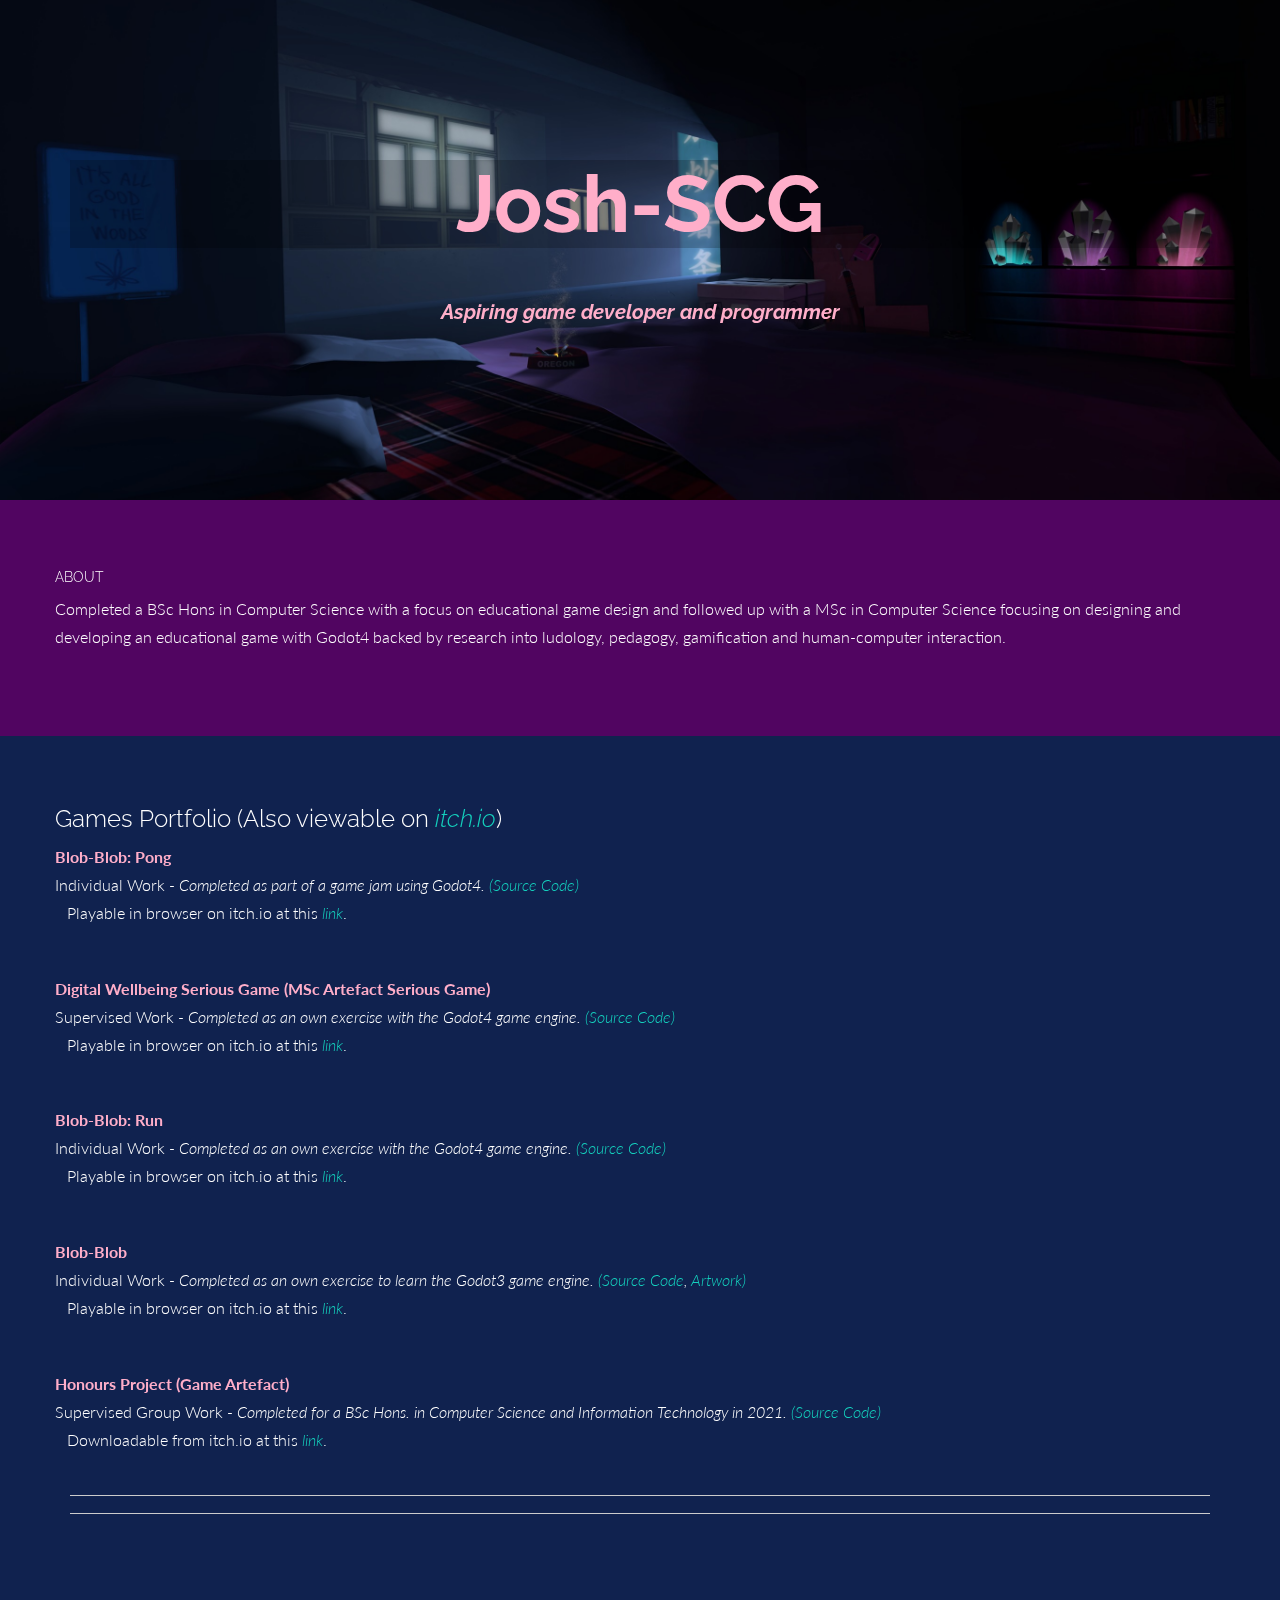
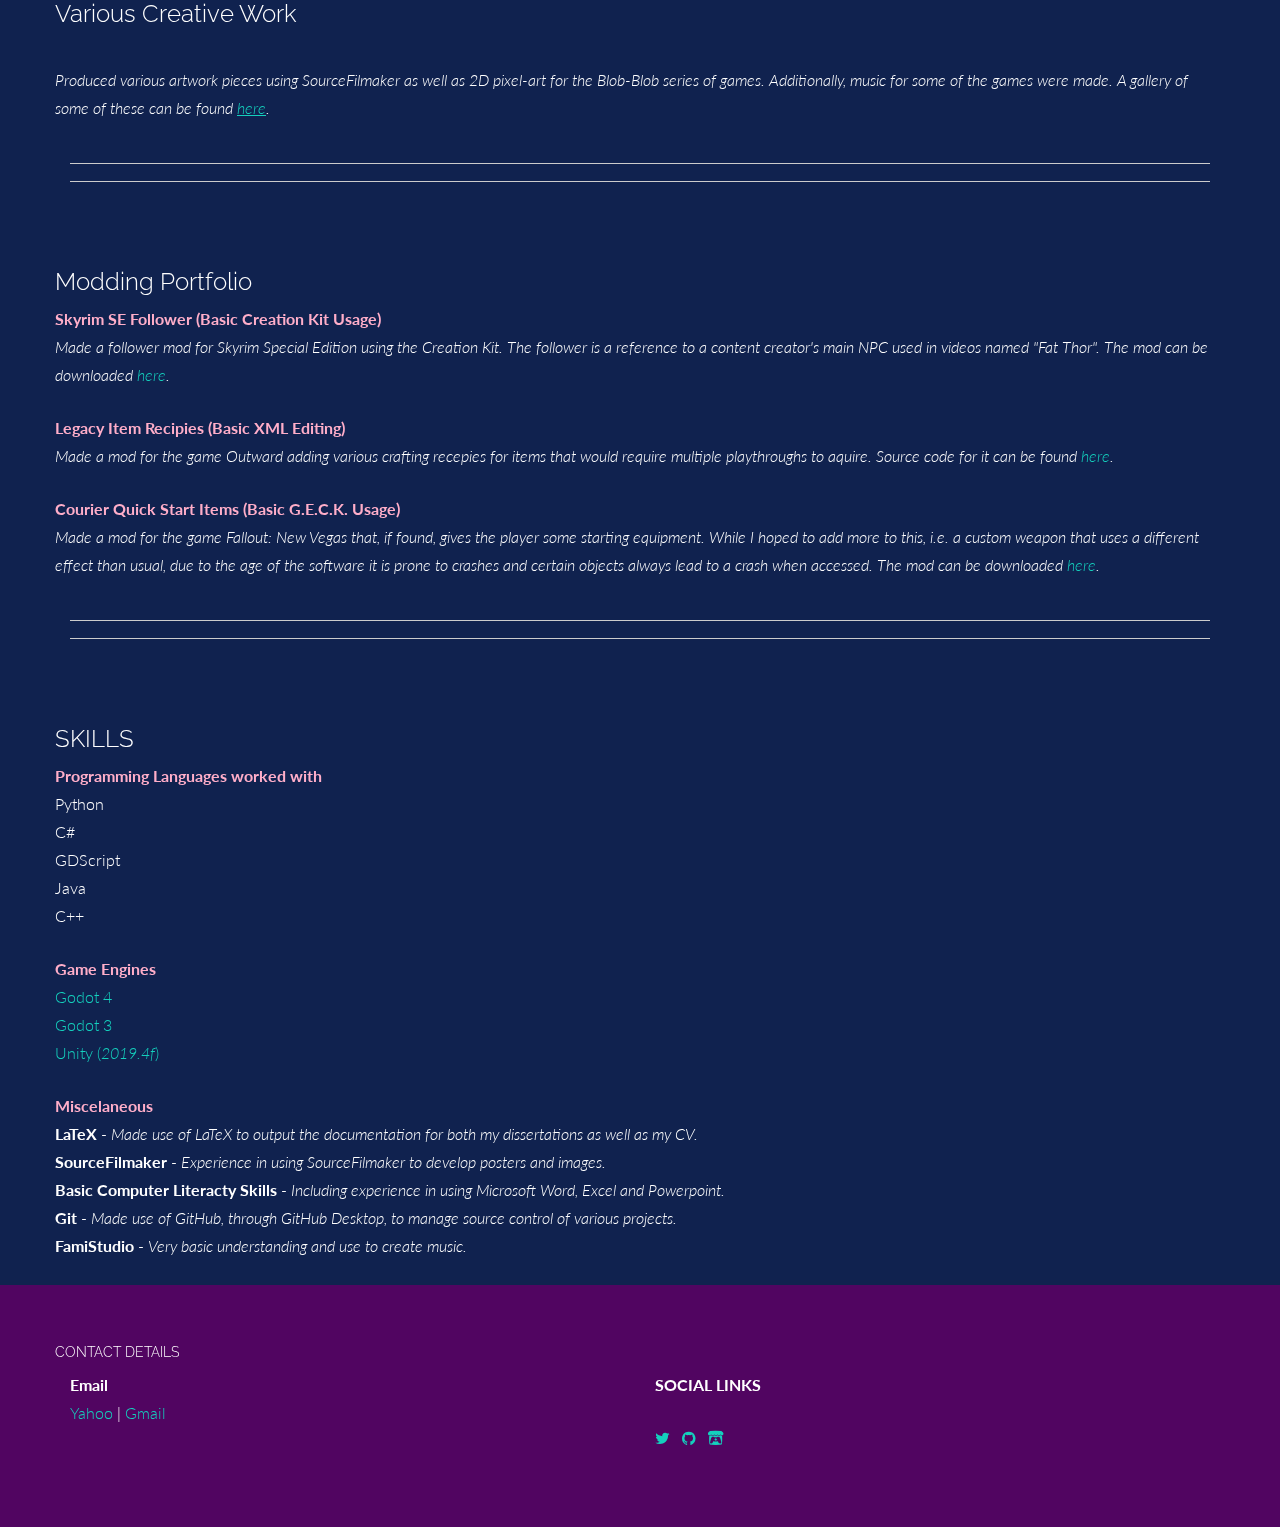
<file: index.html>
<!DOCTYPE html>
<html lang="en">
 <head>
  <title>Josh-SCG</title>
    <meta charset="utf-8">
    <meta name="viewport" content="width=device-width, initial-scale=1.0, maximum-scale=1.0, user-scalable=no"> 
    <!-- OPTIONAL: description -->
    <meta name="description" content="josh's resume site">
    <!-- OPTIONAL: author -->
    <meta name="author" content="Joshua Esterhuizen">
    <link rel="shortcut icon" href="favicon.ico">
    <link rel="apple-touch-icon" href="icon.png" />
   <title>Josh-SCG</title>
<!-- Bootstrap core CSS -->
    <link href="css/bootstrap.css" rel="stylesheet">
    <link rel="stylesheet" href="css/font-awesome.min.css">

    <!-- Link the main.css stylesheet -->
    <link href="css/main.css" rel="stylesheet">
    
    <!-- OPTIONAL: Google Fonts (don't forget to edit main.css also) -->
    <link href='//fonts.googleapis.com/css?family=Lato:300,400,700,300italic,400italic' rel='stylesheet' type='text/css'>
    <link href='//fonts.googleapis.com/css?family=Raleway:400,300,700' rel='stylesheet' type='text/css'>

    <!-- HTML5 shim and Respond.js IE8 support of HTML5 elements and media queries -->
    <!--[if lt IE 9]>
      <script src="js/html5shiv.js"></script>
      <script src="js/respond.min.js"></script>
    <![endif]-->
    <link rel="stylesheet" href="https://cdnjs.cloudflare.com/ajax/libs/font-awesome/5.15.3/css/all.min.css" />
 </head>
 <body>



   <div class="header" id="headerwrap">
     <div class="container">
       <div class="row centered">
         <div class="col-lg-12">
           <h1><b>Josh-SCG</b></h1>
           <br>
           <h3><b><i>Aspiring game developer and programmer</i></b>
            </h3>
         </div><!--/.col-lg-12-->
       </div><!--/.row-->
     </div><!--/.container-->
   </div><!--/.#headerwrap-->
 
<section id="about" name="about"></section>
 <div class="about">
   <div class="container">
     <div class="row"> 
       <div>
         <h5>ABOUT</h5>
       </div>
       <div>
<p>Completed a BSc Hons in Computer Science with a focus on educational game design and followed up with a MSc in Computer Science focusing on designing and developing an educational game with Godot4 backed by research into ludology, pedagogy, gamification and human-computer interaction.</p>
</div>
       <!--<div class="col-lg-3">
         <p><a href="pdfs/CV.pdf"><i class="icon-file"></i> Download CV</a></p>
       </div>-->
 
     </div><!--/.row-->
   </div><!--/.container-->
 </div><!--/ #intro-->

 <section id="resume" name="resume"></section>
 <!-- Portfolio SECTION -->
 <div class="container desc">
   <div class="row">

       <div>
         <h3>Games Portfolio (Also viewable on <a href="https://josh-scg.itch.io"><i>itch.io</i></a>)</h3>
       </div>
       <div>

        <p><t>Blob-Blob: Pong</t><br/>
          Individual Work - <i>Completed as part of a game jam using Godot4. <a href="https://github.com/Josh-SCG/blob-blob-pong"><i>(Source Code)</i></a></i>
          <br/> &ensp; Playable in browser on itch.io at this <a href="https://josh-scg.itch.io/blob-blob-pong"><i>link</i></a>.   
        </p>
  
          <br/>

        <p><t>Digital Wellbeing Serious Game (MSc Artefact Serious Game)</t><br/>
          Supervised Work - <i>Completed as an own exercise with the Godot4 game engine. <a href="https://github.com/Josh-SCG/Masters_Game_Development"><i>(Source Code)</i></a></i>
          <br/> &ensp; Playable in browser on itch.io at this <a href="https://josh-scg.itch.io/digital-wellbeing-serious-game"><i>link</i></a>.   
        </p>
          <br/>

        <p><t>Blob-Blob: Run</t><br/>
          Individual Work - <i>Completed as an own exercise with the Godot4 game engine. <a href="https://github.com/Josh-SCG/Blob-Blob-Runner"><i>(Source Code)</i></a></i>
          <br/> &ensp; Playable in browser on itch.io at this <a href="https://josh-scg.itch.io/blob-blob-run"><i>link</i></a>.  
        </p>
          <br/>

        <p><t>Blob-Blob</t><br/>
        Individual Work - <i>Completed as an own exercise to learn the Godot3 game engine. <a href="https://github.com/Josh-SCG/Blob-Blob"><i>(Source Code</i></a>, <a href="https://opengameart.org/content/blob-blob-2d-platformer-assets"><i>Artwork)</i></a></i>
        <br/> &ensp; Playable in browser on itch.io at this <a href="https://josh-scg.itch.io/blob-blob"><i>link</i></a>. 
      </p>
        <br/> 

        <p><t>Honours Project (Game Artefact)</t><br/>
          Supervised Group Work - <i>Completed for a BSc Hons. in Computer Science and Information Technology in 2021. <a href="https://github.com/Josh-SCG/Spherical_Shadows"><i>(Source Code)</i></a></i>
        <br/> &ensp; Downloadable from itch.io at this <a href="https://josh-scg.itch.io/puzzle-ball-spherical-shadows"><i>link</i></a>.
        </p>

      </div>

      </div><!--/.row -->
      
      <hr><hr>
    </div><!--/.container -->

    <div class="container desc">
      <div class="row">
   
          <div>
            <h3>Various Creative Work</h3>
          </div>
          <div>
   
   
           <p>
            <br/><i>Produced various artwork pieces using SourceFilmaker as well as 2D pixel-art for the Blob-Blob series of games. 
              Additionally, music for some of the games were made. A gallery of some of these can be found <a href="gallery.html"><u><i>here</i></u></a>.</i>
           </p>
   
         </div>
   
         </div><!--/.row -->
         
         <hr><hr>
       </div><!--/.container -->


       <div class="container desc">
        <div class="row">
     
            <div>
              <h3>Modding Portfolio</h3>
            </div>
            <div>
              <p><t>Skyrim SE Follower (Basic Creation Kit Usage)</t>
                <br/><i>Made a follower mod for Skyrim Special Edition using the Creation Kit. The follower is a reference to a content creator's main NPC used in videos named "Fat Thor". The mod can be downloaded <a href="downloadables/FatThorFollower.rar"><i>here</i></a>.</i>
               </p>

             <p><t>Legacy Item Recipies (Basic XML Editing)</t>
              <br/><i>Made a mod for the game Outward adding various crafting recepies for items that would require multiple playthroughs to aquire. Source code for it can be found <a href="https://github.com/Josh-SCG/Legacy-Item-Recipes-Outward-Definitive-Edition-Mod"><i>here</i></a>.</i>
             </p>

             <p><t>Courier Quick Start Items (Basic G.E.C.K. Usage)</t>
              <br/><i>Made a mod for the game Fallout: New Vegas that, if found, gives the player some starting equipment. While I hoped to add more to this, i.e. a custom weapon that uses a different effect than usual, due to the age of the software it is prone to crashes and certain objects always lead to a crash when accessed. The mod can be downloaded <a href="downloadables/Courier-Quick-Start.zip"><i>here</i></a>.</i>
             </p>
     
           </div>
     
           </div><!--/.row -->
           
           <hr><hr>
         </div><!--/.container -->
         
    

</html>
<section id="resume" name="resume"></section>

  <!-- EDUCATION SECTION --><!--
  <div class="container desc">
    <div class="row">

        <div>
          <h5><br>EDUCATION</h5>
        </div>
  

        <div>
          <p><t>Bachelor of Science in Computer Science and Mathematics </t><sm>(2018-2020)</sm><br/>
            <br/><i>Completed a BSc in Computer Science and Mathematics in 2020. This included the following modules found <a href="modules.html">here</a>.</i>            
            <br/><imp><sm>Graduated</sm></imp>
          </p>
        
          
  

          <p><t>BSc Honours in Computer Science and Information Technology </t><sm>(2021)</sm><br/>
            <br/><i>Completed a BSc Hons. in Computer Science and Information Technology in 2021 with modules concerning Information Systems Engineering and Project Manegement, Computer Security, Artificial Intellegence and Image Processing. A research project pertaining to Entertainment Computing was also worked on with the outcomes of an unpublished academic article and the above <a href="https://github.com/Josh-SCG/Spherical_Shadows">artefact</a>.</i>
            <br/><imp><sm>Graduated Cum Laude</sm></imp>
          </p>
        
  

    <p><t>BSc Masters in Computer Science</t> <sm>(2022-Mar 2024)</sm> <br/>
      <br/><i>Completed a BSc Masters in Computer Science in through 2022 to March of 2024 with the  topic of designing and developing a serious game to teach digital wellbeing to users with research into Ludology, Gamification, Pedagogy and Human-Computer Interaction. The outcomes of this are the above presented "<a href="https://josh-scg.itch.io/digital-wellbeing-serious-game">Digital Wellbeing Serious Game</a>" as well as two published academic articles in 2022 at the <a href="https://www.researchgate.net/publication/365301760_Linking_gamification_ludology_and_pedagogy_Principles_to_design_a_serious_game">19th International CELDA Conference</a> and in 2023 at the <a href="https://www.researchgate.net/publication/376091231_DESIGN_CHOICES_AMONG_RECENT_SECURITY_RELATED_SERIOUS_GAMES">16th Annual ICERI Conference</a>.</i>
      <br/><imp><sm>Examination in Progress</sm></imp>
    </p>
  </div>

</div>
<br>
<hr>
</div>-->


  <!-- SKILLS SECTION -->
  <div class="container desc">
    <div class="row">

        <div>
          <h3>SKILLS</h3>
        </div>
        <!-- EDIT: skills line 1 -->
        <div>
          <p><t>Programming Languages worked with </t><br/>
              Python <br/>
              C# <br/>
              GDScript <br/>
              Java <br/>
              C++ <br/>
          </p>
        </div>
  
        <!-- EDIT: skills line 2 -->
        <div>
          <p><t>Game Engines </t><br/>
            <a href="https://godotengine.org">Godot 4</a><br/> 
            <a href="https://godotengine.org">Godot 3</a><br/>
            <a href="https://unity.com">Unity (<i>2019.4f</i>)</a>
          </p>
        </div>
  
        <!-- EDIT: skills line 3 -->
        <div>
          <p><t>Miscelaneous</t><br/>
            <b>LaTeX</b> - <i>Made use of LaTeX to output the documentation for both my dissertations as well as my CV.</i><br/>
            <b>SourceFilmaker</b> - <i>Experience in using SourceFilmaker to develop posters and images.</i><br/>
            <b>Basic Computer Literacty Skills</b> - <i>Including experience in using Microsoft Word, Excel and Powerpoint.</i><br/>
            <b>Git</b> - <i>Made use of GitHub, through GitHub Desktop, to manage source control of various projects.</i><br/>
            <b>FamiStudio</b> - <i>Very basic understanding and use to create music.</i>
          </p>
        </div>

    </div><!--/.row -->
  
    <!--<hr>-->
  </div><!--/.container -->


 
  <!-- WORK SECTION -->
  <!--
  <div class="container desc">
    <div class="row">

        <div class="col-lg-2 col-lg-offset-1">
          <h5>WORK EXPERIENCE</h5>
        </div>

        <div class="col-lg-6">
          <p class="tight"><t><b>Sound Crew Member (2014-2016)</b></t><br/>
            <more>Assissted with the set up of a sound system for regular assemblies and other functions.</more>
          </p>
        </div>


        <div class="col-lg-6 col-lg-offset-3">
          <p class="tight"><t><b>Educational Experience</b></t><br/>
            <b>Tutor (2015-2016)</b> <br/>
            <more>Aided students with various high school subjects.</more>
          <br/><br/>
            <b>Student Assistant (2020)</b><br/>
            <more>Aided first year students in a introductory programming module using Python as well as marking any assignments from this module.</more>
          <br/><br/>
            <b>Student Assistant (2021)</b><br/>
            <more>Aided second year students in a object oriented programming module using Java and third year students in an Artificial Intelligence module as well as marking any assignments from these modules. 
            Additionally, aided in the marking of a data analysis module. </more>
          <br/><br/>
            <b>Student Assistant (2022)</b><br/>
            <more>Aided first year students in a introductory programming module using Python during weekly practical sessions as well as marking any assignments from this module. Additionally, aided in the marking of other modules.</more>
            <br/><br/>
            <b>Student Assistant (2023)</b><br/>
            <more>Assisted with marking for undergraduate Artificial Intelligence and Honours Security
              in the first semester. Assisted with marking for undergraduate Decision Support Systems and
              Honours Security as well as taught Security classes as needed.</more>
        </p>
        </div>

    </div>
    <br>
    <hr>
  </div>-->


  <!-- AWARDS SECTION -->
  <!--<div class="container desc">
    <div class="row">
        <div>
          <h5>AWARDS</h5>
        </div>

        
        <div>
          <p><t><b>Golden Key </b></t><br/>
            International Honors Society<br/>
          <sm>2019</sm></p>
        </div>
    
    </div>
    
  </div>-->

</body>
</html>
<section id="contact" name="contact"></section>
  <!--FOOTER DESCRIPTION -->
  <div id="footwrap" class="footer">
    <div class="container">
      <div class="row">
      
        <div>
          <h5>CONTACT DETAILS</h5>
        </div>
        <!-- EDIT: email -->
        <div class="col-lg-6">
          <p><t>Email</t><br/>
            <a href="mailto:joshua.esterhuizen27@yahoo.com" class="mail">Yahoo</a> | <a href="mailto:joshua.esterhuizen27@gmail.com" class="mail">Gmail</a><br/>
          </p>

        </div>
        <div class="col-lg-6">
          <p><t>SOCIAL LINKS</t></p>
          <p>
            <!-- EDIT: Social Links. Replace # with your URL for each -->
            <a href="https://twitter.com/JabsJabiru"><i class="icon-twitter"></i></a>
            <!--<a href="https://www.linkedin.com/in/joshua-esterhuizen-b08730140/"><i class="icon-linkedin"></i></a>-->
            <a href="https://github.com/Josh-SCG"><i class="icon-github"></i></a>
            <a href="https://josh-scg.itch.io"><i class="fab fa-itch-io"></i></a>
          </p>
        </div>
      </div><!--/.row -->
    </div><!--/.container -->
  </div><!--/ #footer -->
</file>
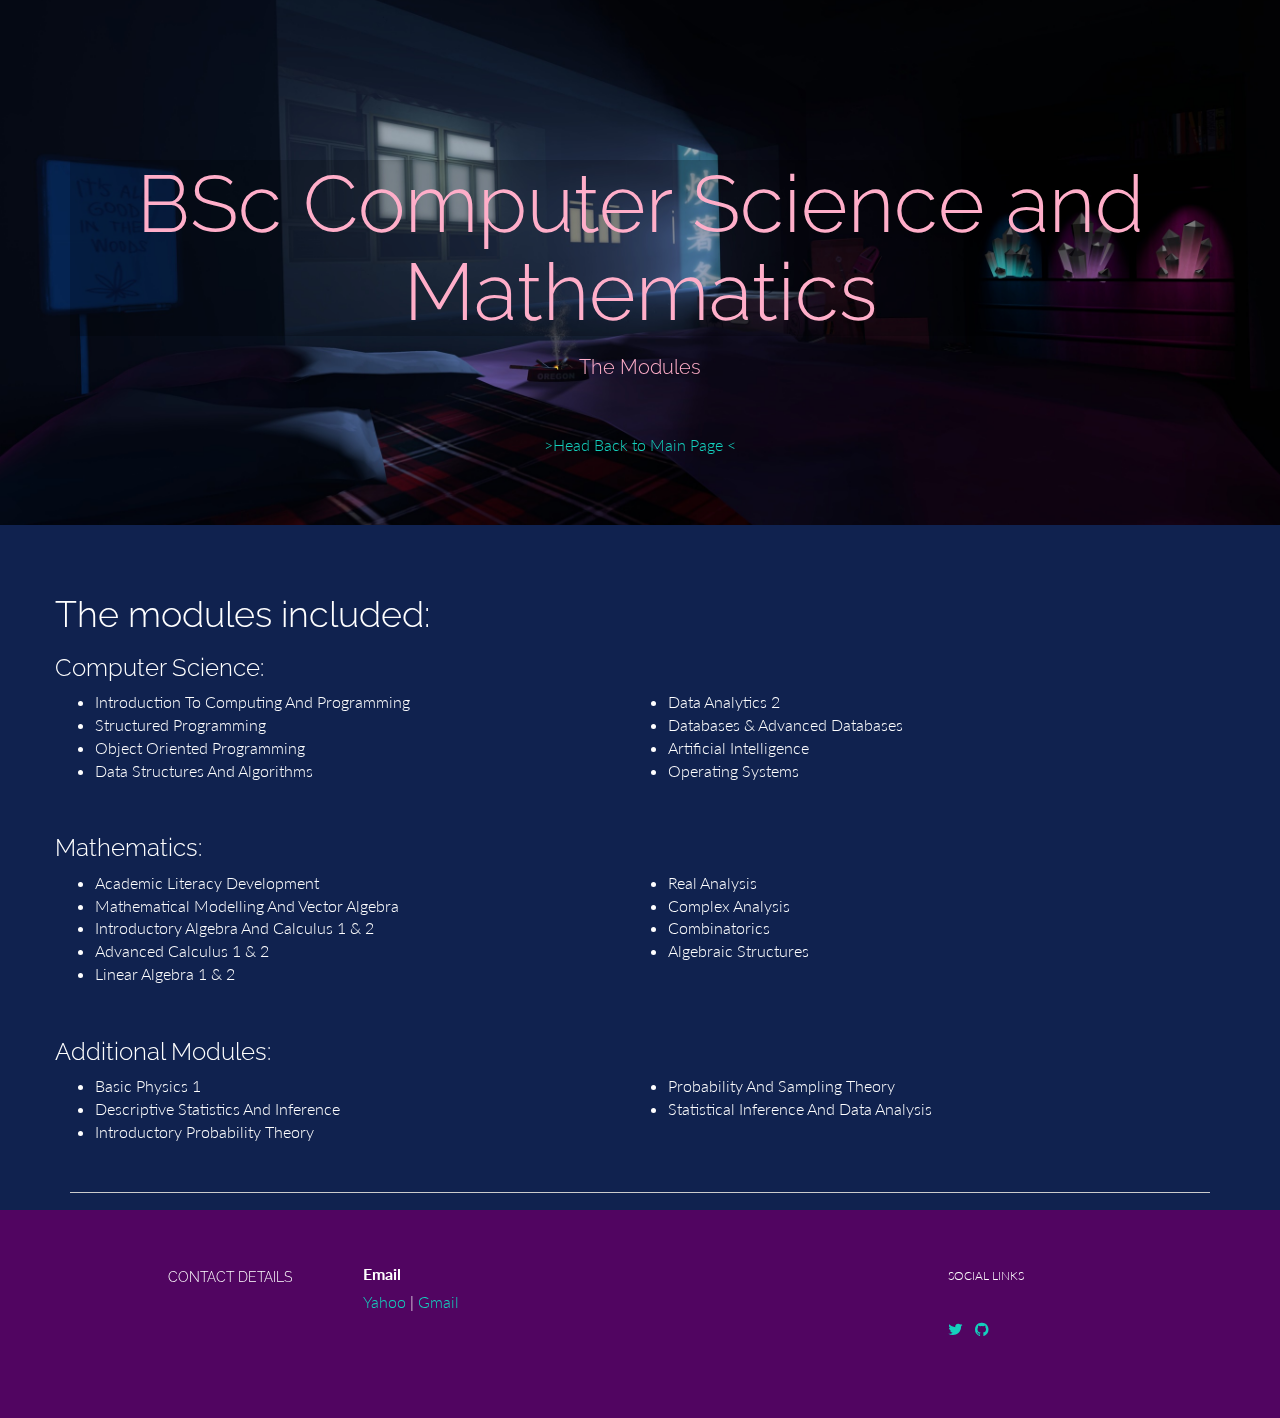
<file: modules.html>
<!DOCTYPE html>
<html lang="en">
 <head>
  <title>Website CV</title>
    <meta charset="utf-8">
    <meta name="viewport" content="width=device-width, initial-scale=1.0, maximum-scale=1.0, user-scalable=no"> 
    <!-- OPTIONAL: description -->
    <meta name="description" content="josh's resume site">
    <!-- OPTIONAL: author -->
    <meta name="author" content="Joshua Esterhuizen">
    <link rel="shortcut icon" href="favicon.ico">
    <link rel="apple-touch-icon" href="icon.png" />
   <title>Josh-SCG</title>
<!-- Bootstrap core CSS -->
    <link href="css/bootstrap.css" rel="stylesheet">
    <link rel="stylesheet" href="css/font-awesome.min.css">

    <!-- Link the main.css stylesheet -->
    <link href="css/main.css" rel="stylesheet">
    
    <!-- OPTIONAL: Google Fonts (don't forget to edit main.css also) -->
    <link href='//fonts.googleapis.com/css?family=Lato:300,400,700,300italic,400italic' rel='stylesheet' type='text/css'>
    <link href='//fonts.googleapis.com/css?family=Raleway:400,300,700' rel='stylesheet' type='text/css'>

    <!-- HTML5 shim and Respond.js IE8 support of HTML5 elements and media queries -->
    <!--[if lt IE 9]>
      <script src="js/html5shiv.js"></script>
      <script src="js/respond.min.js"></script>
    <![endif]-->

 </head>
 <body>



   <div class="header" id="headerwrap">
     <div class="container">
       <div class="row centered">
         <div class="col-lg-12">
           <h1>BSc Computer Science and Mathematics</h1>
           <h3>The Modules
            </h3>
            <br/><br/>
            <a href="index.html">>Head Back to Main Page <</a>
            <br/><br/><br/><br/>
         </div><!--/.col-lg-12-->
       </div><!--/.row-->
     </div><!--/.container-->
   </div><!--/.#headerwrap-->
 
   <div class="container desc">
    <div class="row">
 
        <div>
          <h1>The modules included:</h1>
          <h3>Computer Science:</h3>
          <ul>
              <li>Introduction To Computing And Programming</li>
              <li>Structured Programming</li>
              <li>Object Oriented Programming</li>
              <li>Data Structures And Algorithms</li>
              <li>Data Analytics 2</li>
              <li>Databases & Advanced Databases</li>
              <li>Artificial Intelligence</li>
              <li>Operating Systems</li>         
          </ul>
          
          <br/>
          <h3>Mathematics:</h3>
          <ul>
              <li>Academic Literacy Development</li>
              <li>Mathematical Modelling And Vector Algebra</li>
              <li>Introductory Algebra And Calculus 1 & 2</li>
              <li>Advanced Calculus 1 & 2</li>
              <li>Linear Algebra 1 & 2</li>
              <li>Real Analysis</li>
              <li>Complex Analysis</li>
              <li>Combinatorics</li>
              <li>Algebraic Structures</li>
          </ul>
          
          <br/>
          <h3>Additional Modules:</h3>
          <ul>
              <li>Basic Physics 1</li>
              <li>Descriptive Statistics And Inference</li>
              <li>Introductory Probability Theory</li>
              <li>Probability And Sampling Theory</li>
              <li>Statistical Inference And Data Analysis</li>
          </ul>
        
        </div>
       </div><!--/.row -->
       <br>
       <hr>
     </div><!--/.container -->

   
 

</body>
</html>
<section id="contact" name="contact"></section>
  <!--FOOTER DESCRIPTION -->
  <div id="footwrap" class="footer">
    <div class="container">
      <div class="row">
      
        <div class="col-lg-2 col-lg-offset-1">
          <h5>CONTACT DETAILS</h5>
        </div>
        <!-- EDIT: email -->
        <div class="col-lg-6">
          <p><t>Email</t><br/>
            <a href="mailto:joshua.esterhuizen27@yahoo.com" class="mail">Yahoo</a> | <a href="mailto:joshua.esterhuizen27@gmail.com" class="mail">Gmail</a><br/>
          </p>

        </div>
        <div class="col-lg-3">
          <p><sm>SOCIAL LINKS</sm></p>
          <p>
            <!-- EDIT: Social Links. Replace # with your URL for each -->
            <a href="https://twitter.com/JabsJabiru"><i class="icon-twitter"></i></a>
            <a href="https://github.com/Josh-SCG"><i class="icon-github"></i></a>
          </p>
        </div>
      </div><!--/.row -->
    </div><!--/.container -->
  </div><!--/ #footer -->
</file>
<file: css/main.css>
body {
  background-color: #041746f3;
  font-family: "Lato"; /* OPTIONAL: Google Fonts - base font */
  font-weight: 300;
  font-size: 16px;
  color: #ffffff;

  -webkit-font-smoothing: antialiased;
  -webkit-overflow-scrolling: touch;
}

/* Titles */
h1, h2, h3, h4, h5, h6 {
  font-family: "Raleway"; /* OPTIONAL: Google Fonts - title font */
  font-weight: 300;
  color: #ffffff;
}

/* Paragraph & Typographic */
p {
  line-height: 28px;
  margin-bottom: 25px;
}

.centered {
    text-align: center;
}

/* Links */
a {
  color: #14d0bd;
  word-wrap: break-word;

  -webkit-transition: color 0.1s ease-in, background 0.1s ease-in;
  -moz-transition: color 0.1s ease-in, background 0.1s ease-in;
  -ms-transition: color 0.1s ease-in, background 0.1s ease-in;
  -o-transition: color 0.1s ease-in, background 0.1s ease-in;
  transition: color 0.1s ease-in, background 0.1s ease-in;
}

a:hover,
a:focus {
  color: #f00fdf;
  text-decoration: none;
  outline: 0;
}

a:before,
a:after {
  -webkit-transition: color 0.1s ease-in, background 0.1s ease-in;
  -moz-transition: color 0.1s ease-in, background 0.1s ease-in;
  -ms-transition: color 0.1s ease-in, background 0.1s ease-in;
  -o-transition: color 0.1s ease-in, background 0.1s ease-in;
  transition: color 0.1s ease-in, background 0.1s ease-in;
}

 hr {
  display: block;
  height: 1px;
  border: 0;
  border-top: 1px solid #ccc;
  margin: 1em 0;
  padding: 0;
}

ul {
  columns: 2;
  -webkit-columns: 2;
  -moz-columns: 2;
}

/*---------------------------------------------------
  SECTION WRAPS
---------------------------------------------------*/

/* Header Wrap */
.header {
  background: #1CBCAD;
  background: url(../images/header-bg.jpg) no-repeat center top;
  padding-top:140px;
  text-align:center;
  background-attachment: relative;
  background-position: center center;
  min-height: 500px;
  width: 100%;
  
  -webkit-background-size: 100%;
  -moz-background-size: 100%;
  -o-background-size: 100%;
  background-size: 100%;

  -webkit-background-size: cover;
  -moz-background-size: cover;
  -o-background-size: cover;
  background-size: cover;
}

.header h1 {
  font-size: 80px;
  color: #FFAEC9;
  background: rgba(0,0,0,0.2);
}

.header h3 {
  font-size: 20px;
  color: #FFAEC9;
}

.header h3 a {
  color: #fff;
}

/* About Wrap */
.about {
  background: #510561;
  padding-top: 60px;
  padding-bottom: 60px;
  color: white;
} 

.about h5, p {
  color: white;
}

.about i {
  color: white;
  font-size: 20px;
  padding-right: 8px;
  vertical-align: middle;
}

.footer {
  background: #510561;
  padding-top: 50px;
  padding-bottom: 50px;
}

.footer p {
  color: white;
}

.footer h5 {
  color: white;
}

.footer t {
  font-weight: 700;
}

/* social icons: */
.footer i {
  padding-right: 8px;
  /*color: #1abc9c;*/
}

/* Global Values */

.desc {
  padding-top: 50px;
}

.desc p {
  color: #ffffff;
}

.desc t {
  color: #FFAEC9;
  font-weight: 700;
}

.desc imp {
  padding: 6px;
  color: white;
  background: #34495e;
}

.desc more {
  color: #616669;
}


sm {
  font-size: 12px;
}

.desc .col-lg-3 {
  text-transform: uppercase;
}

.container .row p.tight {
  margin-bottom: 10px;
}

/* define some CSS3 animations: */
body {
  /* Addresses a small issue in webkit: http://bit.ly/NEdoDq */
  -webkit-backface-visibility: hidden;
}

.animated {
  -webkit-animation-duration: 1s;
  -moz-animation-duration: 1s;
  -o-animation-duration: 1s;
  animation-duration: 1s;
  -webkit-animation-fill-mode: both;
  -moz-animation-fill-mode: both;
  -o-animation-fill-mode: both;
  animation-fill-mode: both;
}

@-webkit-keyframes fadeIn {
  0% {
    opacity: 0; 
  }

  100% {
    opacity: 1; 
  }
}

@-moz-keyframes fadeIn {
  0% {
    opacity: 0;
  }

  100% {
    opacity: 1;
  }
}

@-o-keyframes fadeIn {
  0% {
    opacity: 0;
  }

  100% {
    opacity: 1;
  }
}

@keyframes fadeIn {
  0% {
    opacity: 0;
  }

  100% {
    opacity: 1;
  } 
}

.fadeIn {
  -webkit-animation-name: fadeIn;
  -moz-animation-name: fadeIn;
  -o-animation-name: fadeIn;
  animation-name: fadeIn;
}

/* 1 */
@-webkit-keyframes fadeInUp {
  0% {
    opacity: 0;
    -webkit-transform: translateY(20px);
  }

  100% {
    opacity: 1;
    -webkit-transform: translateY(0);
  }
}

@-moz-keyframes fadeInUp {
  0% {
    opacity: 0;
    -moz-transform: translateY(20px);
  }

  100% {
    opacity: 1;
    -moz-transform: translateY(0);
  }
}

@-o-keyframes fadeInUp {
  0% {
    opacity: 0;
    -o-transform: translateY(20px);
  }

  100% {
    opacity: 1;
    -o-transform: translateY(0);
  }
}

@keyframes fadeInUp {
  0% {
    opacity: 0;
    transform: translateY(20px);
  }

  100% {
    opacity: 1;
    transform: translateY(0);
  }
}

.fadeInUp {
  -webkit-animation-name: fadeInUp;
  -moz-animation-name: fadeInUp;
  -o-animation-name: fadeInUp;
  animation-name: fadeInUp;
  }
</file>
